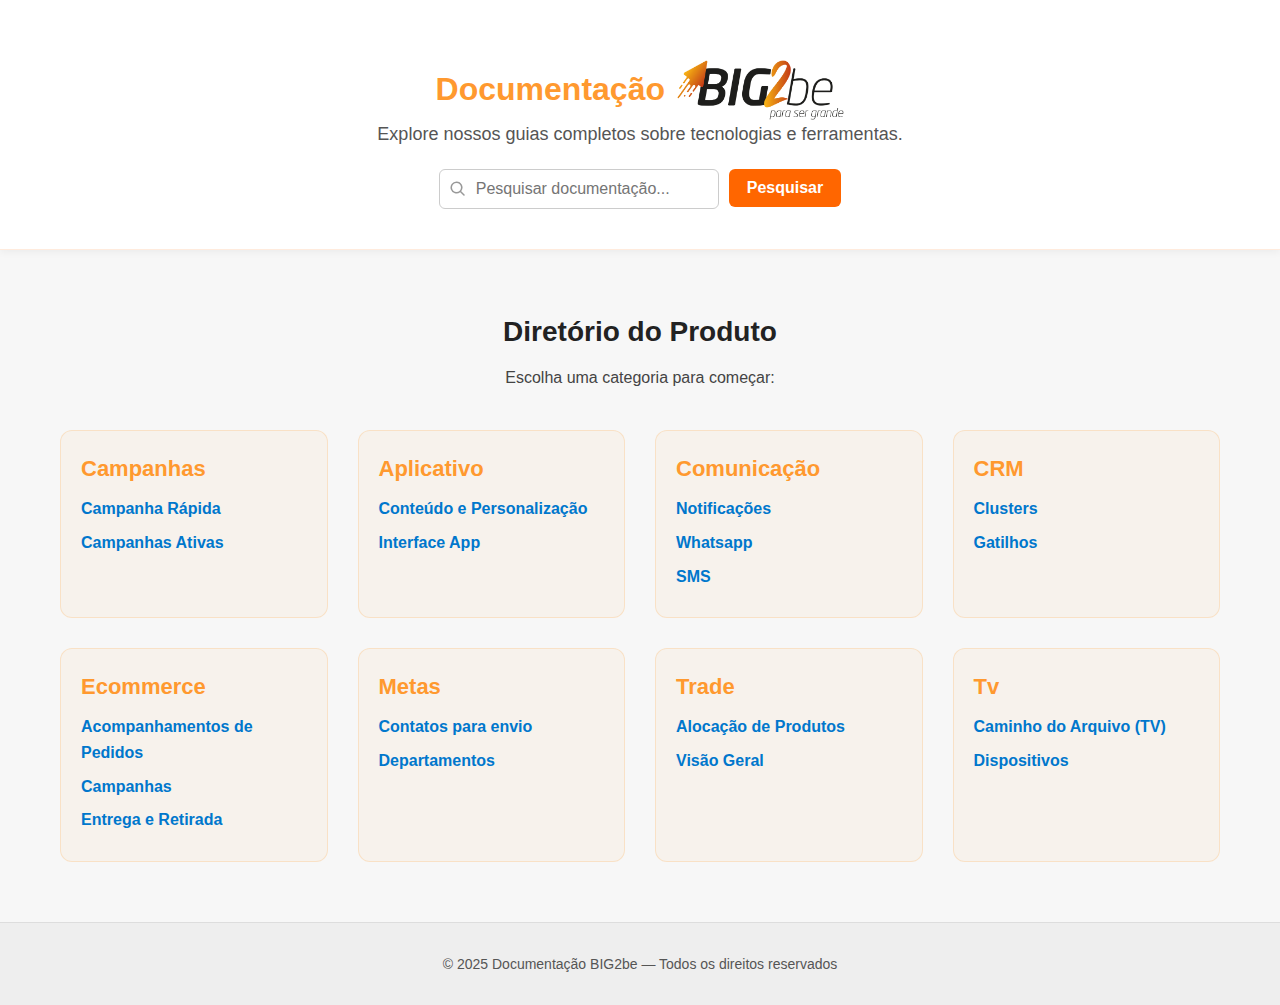
<file: index.html>
<!DOCTYPE html>
<html lang="pt-br">
<head>
  <meta charset="UTF-8" />
  <meta name="viewport" content="width=device-width, initial-scale=1.0" />
  <title>Documentação</title>
  <link rel="stylesheet" href="styless.css" />
  <link href="https://fonts.googleapis.com/css2?family=Poppins:wght@300;400;600&display=swap" rel="stylesheet" />
</head>

<body>
  <div class="wrapper"> 
    <header>
      <div class="titulo-logo">
        <h1>Documentação</h1>
        <img src="logo2.png" class="logo-claro" alt="Logo Claro" />
        <img src="logo.png" class="logo-escuro" alt="Logo Escuro" />
      </div>
      <p>Explore nossos guias completos sobre tecnologias e ferramentas.</p>

      <form onsubmit="event.preventDefault();" class="form-pesquisa">
        <div class="campo-com-sugestoes lupa">
          <svg class="icone-lupa" xmlns="http://www.w3.org/2000/svg" width="18" height="18" fill="none" viewBox="0 0 24 24">
            <path fill="currentColor" d="M10 2a8 8 0 0 1 6.32 12.906l4.387 4.387a1 1 0 0 1-1.414 1.414l-4.387-4.387A8 8 0 1 1 10 2zm0 2a6 6 0 1 0 0 12 6 6 0 0 0 0-12z"/>
          </svg>
          <input type="text" id="campo-pesquisa" placeholder="Pesquisar documentação..." autocomplete="off" aria-label="Campo de pesquisa de documentação" />
          <div id="sugestoes" class="sugestoes" role="listbox" aria-label="Sugestões de pesquisa"></div>
        </div>
        <button type="submit">Pesquisar</button>
      </form>
    </header>

    <main>
      <section class="indice">
        <h2>Diretório do Produto</h2>
        <p>Escolha uma categoria para começar:</p>

        <div class="topicos-grid">
          <div class="topico" data-nome="Campanhas">
            <h3>Campanhas</h3>
            <ul>
              <li><a href="visualizador.html?doc=docs/campanha/campanharapida.md">Campanha Rápida</a></li>
              <li><a href="visualizador.html?doc=docs/campanha/campanhaativa.md">Campanhas Ativas</a></li>
            </ul>
          </div>

          <div class="topico" data-nome="Aplicativo">
            <h3>Aplicativo</h3>
            <ul>
              <li><a href="#">Conteúdo e Personalização</a></li>
              <li><a href="#">Interface App</a></li>
            </ul>
          </div>

          <div class="topico" data-nome="Comunicação">
            <h3>Comunicação</h3>
            <ul>
              <li><a href="#">Notificações</a></li>
              <li><a href="#">Whatsapp</a></li>
              <li><a href="#">SMS</a></li>
            </ul>
          </div>

          <div class="topico" data-nome="CRM">
            <h3>CRM</h3>
            <ul>
              <li><a href="#">Clusters</a></li>
              <li><a href="#">Gatilhos</a></li>
            </ul>
          </div>

          <div class="topico" data-nome="Ecommerce">
            <h3>Ecommerce</h3>
            <ul>
              <li><a href="#">Acompanhamentos de Pedidos</a></li>
              <li><a href="#">Campanhas</a></li>
              <li><a href="#">Entrega e Retirada</a></li>
            </ul>
          </div>

          <div class="topico" data-nome="Metas">
            <h3>Metas</h3>
            <ul>
              <li><a href="#">Contatos para envio</a></li>
              <li><a href="#">Departamentos</a></li>
            </ul>
          </div>

          <div class="topico" data-nome="Trade">
            <h3>Trade</h3>
            <ul>
                 <li><a href="#">Alocação de Produtos</a></li>
              <li><a href="#">Visão Geral</a></li>
            </ul>
          </div>

          <div class="topico" data-nome="Tv">
            <h3>Tv</h3>
            <ul>
              <li><a href="visualizador.html?doc=docs/TV/caminho-do-arquivo.md">Caminho do Arquivo (TV)</a></li>
              <li><a href="#">Dispositivos</a></li>
            </ul>
          </div>
        </div>
      </section>
    </main>

    <footer>
      &copy; 2025 Documentação BIG2be — Todos os direitos reservados
    </footer>
  </div> 
  <script>
    const campoPesquisa = document.getElementById("campo-pesquisa");
    const sugestoes = document.getElementById("sugestoes");
    const topicos = document.querySelectorAll(".topico");

    let indexSelecionado = -1;

    campoPesquisa.addEventListener("input", () => {
      const termo = campoPesquisa.value.toLowerCase();
      sugestoes.innerHTML = "";
      indexSelecionado = -1;

      if (!termo) return;

      let encontrou = false;

      topicos.forEach(topico => {
        const links = topico.querySelectorAll("a");

        links.forEach(link => {
          const texto = link.textContent.toLowerCase();
          if (texto.includes(termo)) {
            encontrou = true;
            const item = document.createElement("div");
            item.innerHTML = link.textContent.replace(
              new RegExp(`(${termo})`, "gi"),
              "<mark>$1</mark>"
            );
            item.tabIndex = 0;
            item.classList.add("sugestao-item");
            item.setAttribute("role", "option");
            item.onclick = () => window.location.href = link.href;
            sugestoes.appendChild(item);
          }
        });
      });

      if (!encontrou) {
        const item = document.createElement("div");
        item.textContent = "Nenhum resultado encontrado";
        item.classList.add("sugestao-item");
        item.style.cursor = "default";
        sugestoes.appendChild(item);
      }
    });

    campoPesquisa.addEventListener("focus", () => {
      if (campoPesquisa.value) {
        campoPesquisa.dispatchEvent(new Event("input"));
      }
    });

    campoPesquisa.addEventListener("keydown", (e) => {
      const itens = sugestoes.querySelectorAll(".sugestao-item");
      if (!itens.length) return;

      if (e.key === "ArrowDown") {
        e.preventDefault();
        indexSelecionado = (indexSelecionado + 1) % itens.length;
        atualizarSelecao(itens);
      } else if (e.key === "ArrowUp") {
        e.preventDefault();
        indexSelecionado = (indexSelecionado - 1 + itens.length) % itens.length;
        atualizarSelecao(itens);
      } else if (e.key === "Enter") {
        if (indexSelecionado >= 0 && itens[indexSelecionado]) {
          e.preventDefault();
          itens[indexSelecionado].click();
        }
      }
    });

    function atualizarSelecao(itens) {
      itens.forEach((el, i) => {
        el.classList.toggle("ativo", i === indexSelecionado);
        if (i === indexSelecionado) {
          el.scrollIntoView({ block: "nearest" });
        }
      });
    }

    document.addEventListener("click", (e) => {
      if (!campoPesquisa.contains(e.target)) sugestoes.innerHTML = "";
    });
  </script>
</body>
</html>
</file>
<file: styless.css>
/* RESET & BASE */
* {
  margin: 0;
  padding: 0;
  box-sizing: border-box;
}

html, body {
  height: 100%;
  margin: 0;
  padding: 0;
  font-family: 'Orbitron', sans-serif;
  transition: background-color 0.3s, color 0.3s;
  line-height: 1.6;
}

/* Wrapper principal para layout colado */
.wrapper {
  min-height: 100vh;
  display: flex;
  flex-direction: column;
}

body {
  background-color: #f7f7f7;
  color: #111;
}

/* Header */
header {
  background-color: #ffffff;
  color: #ff6600;
  padding: 60px 20px 40px;
  text-align: center;
  border-bottom: 1px solid #ff660022;
  box-shadow: 0 2px 8px rgba(0,0,0,0.05);
}

header h1 {
  font-size: 36px;
  margin-bottom: 10px;
}

header p {
  color: #555;
  font-size: 18px;
}

/* Formulário de busca */
form {
  margin-top: 20px;
  display: flex;
  justify-content: center;
  align-items: flex-start;
  gap: 10px;
  position: relative;
  flex-wrap: wrap;
}

form input {
  padding: 10px 14px;
  font-size: 16px;
  width: 280px;
  border: 1px solid #ccc;
  border-radius: 6px;
  z-index: 2;
}

form button {
  padding: 10px 18px;
  font-size: 16px;
  background-color: #ff6600;
  color: white;
  border: none;
  border-radius: 6px;
  font-weight: bold;
  cursor: pointer;
}

/* Layout principal */
main {
  flex: 1;
  padding: 60px 20px;
  max-width: 1200px;
  margin-left: auto;
  margin-right: auto;
  width: 100%;
  box-sizing: border-box;
}

/* Diretório */
.indice {
  text-align: center;
}

.indice h2 {
  font-size: 28px;
  margin-bottom: 10px;
  color: #222;
}

.indice p {
  margin-bottom: 40px;
  color: #444;
}

/* Grid de tópicos */
.topicos-grid {
  display: flex;
  flex-wrap: wrap;
  gap: 30px;
  justify-content: center;
  margin-top: 40px;
}

.topico {
  flex: 1 1 250px;
  max-width: 300px;
  background-color: rgba(255, 153, 47, 0.05);
  border: 1px solid #ff992f33;
  border-radius: 12px;
  padding: 20px;
  text-align: left;
  transition: transform 0.3s ease, box-shadow 0.3s ease;
}

.topico:hover {
  transform: translateY(-4px);
  box-shadow: 0 0 20px rgba(255, 153, 47, 0.2);
}

.topico h3 {
  color: #ff992f;
  font-size: 22px;
  margin-bottom: 10px;
}

.topico ul {
  list-style: none;
  padding-left: 0;
}

.topico li {
  margin: 8px 0;
}

.topico a {
  color: #0077cc;
  text-decoration: none;
  font-weight: 600;
  transition: color 0.3s ease;
}

.topico a:hover {
  color: #ff6600;
}

/* Footer fixado no final */
footer {
  width: 100%;
  background-color: #eeeeee;
  color: #555;
  text-align: center;
  padding: 30px 20px;
  font-size: 14px;
  border-top: 1px solid #ddd;
  margin-top: auto;
  box-sizing: border-box;
}

/* Tema escuro */
@media (prefers-color-scheme: dark) {
  body {
    background-color: #0e0e0e;
    color: #f0f0f0;
  }

  header {
    background: radial-gradient(circle at top, #1a1a1a, #0e0e0e);
    color: #ff992f;
    border-bottom: 1px solid #ff992f33;
    box-shadow: 0 0 10px rgba(255, 153, 47, 0.1);
  }

  header p {
    color: #ccc;
  }

  form input {
    background-color: #222;
    color: white;
    border: 1px solid #444;
  }

  form button {
    background-color: #ff992f;
    color: black;
  }

  .indice h2 {
    color: #ffffff;
  }

  .indice p {
    color: #cccccc;
  }

  .topico {
    background-color: rgba(255, 153, 47, 0.03);
    border: 1px solid #ff992f22;
  }

  .topico h3 {
    color: #ff992f;
  }

  .topico a {
    color: #66b2ff;
  }

  .topico a:hover {
    color: #ff992f;
  }

  footer {
    background-color: #111;
    color: #888;
    border-top: 1px solid #ff992f22;
    width: 100%;
    margin-top: auto;
    box-sizing: border-box;
  }
}

/* Responsivo */
@media (max-width: 768px) {
  .topico {
    flex: 1 1 100%;
  }

  form {
    flex-direction: column;
  }

  form input,
  form button {
    width: 100%;
  }
}

/* Logo */
.titulo-logo {
  display: flex;
  align-items: center;
  justify-content: center;
  gap: 12px;
  flex-wrap: wrap;
}

.titulo-logo h1 {
  margin: 0;
  font-size: 32px;
  color: #ff992f;
}

.titulo-logo img {
  height: 60px;
}

.logo-claro {
  display: inline-block;
}

.logo-escuro {
  display: none;
}

@media (prefers-color-scheme: dark) {
  .logo-claro {
    display: none;
  }
  .logo-escuro {
    display: inline-block;
  }
}

/* Campo com lupa */
.campo-com-sugestoes {
  position: relative;
  width: 280px;
}

.campo-com-sugestoes input {
  padding: 10px 14px;
  font-size: 16px;
  width: 100%;
  border: 1px solid #ccc;
  border-radius: 6px;
  z-index: 2;
}

.campo-com-sugestoes.lupa .icone-lupa {
  position: absolute;
  left: 10px;
  top: 50%;
  transform: translateY(-50%);
  color: #999;
  pointer-events: none;
  z-index: 2;
}

.campo-com-sugestoes.lupa input {
  padding-left: 36px;
}

/* Sugestões da busca */
.sugestoes {
  position: absolute;
  top: 100%;
  left: 0;
  width: 100%;
  background: white;
  border: 1px solid #ccc;
  border-radius: 6px;
  max-height: 220px;
  overflow-y: auto;
  z-index: 1000;
  box-shadow: 0 4px 10px rgba(0,0,0,0.1);
  font-size: 14px;
  margin-top: 4px;
}

.sugestoes:empty {
  display: none;
  border: none;
  box-shadow: none;
}

.sugestoes div {
  padding: 10px;
  cursor: pointer;
  border-bottom: 1px solid #eee;
  transition: background-color 0.2s ease;
}

.sugestoes div:hover {
  background-color: #f5f5f5;
}

.sugestoes div.ativo {
  background-color: #ff992f;
  color: white;
}

@media (prefers-color-scheme: dark) {
  .sugestoes {
    background: #1e1e1e;
    border: 1px solid #444;
    box-shadow: 0 4px 12px rgba(255, 153, 47, 0.05);
  }

  .sugestoes div {
    color: white;
    border-bottom: 1px solid #333;
  }

  .sugestoes div:hover {
    background-color: #2c2c2c;
  }

  .sugestoes div.ativo {
    background-color: #ff992f;
    color: black;
  }
}
/* Transição suave nos elementos clicáveis */
button, a {
  transition: all 0.2s ease;
}

/* Animação de clique */
button:active,
a:active {
  transform: scale(0.96);
  box-shadow: 0 0 0 2px #ff660088;
}
</file>
